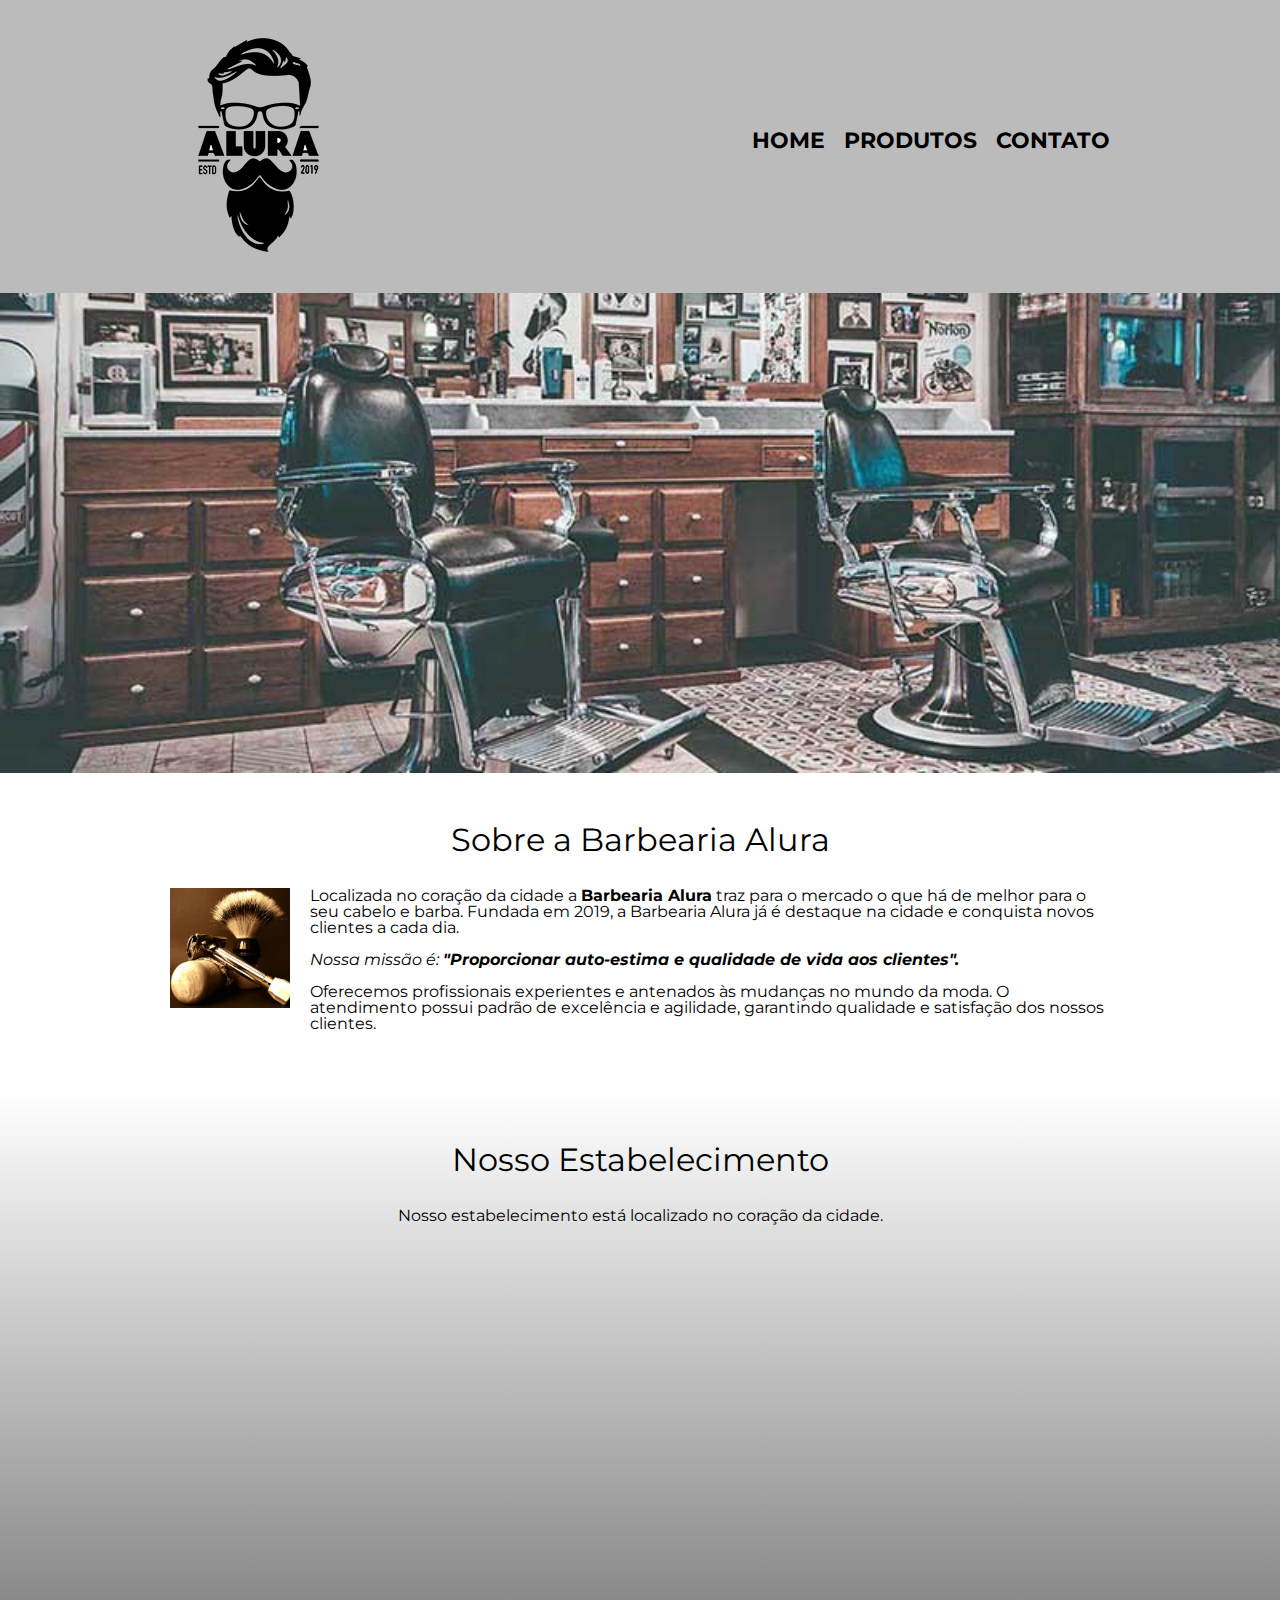
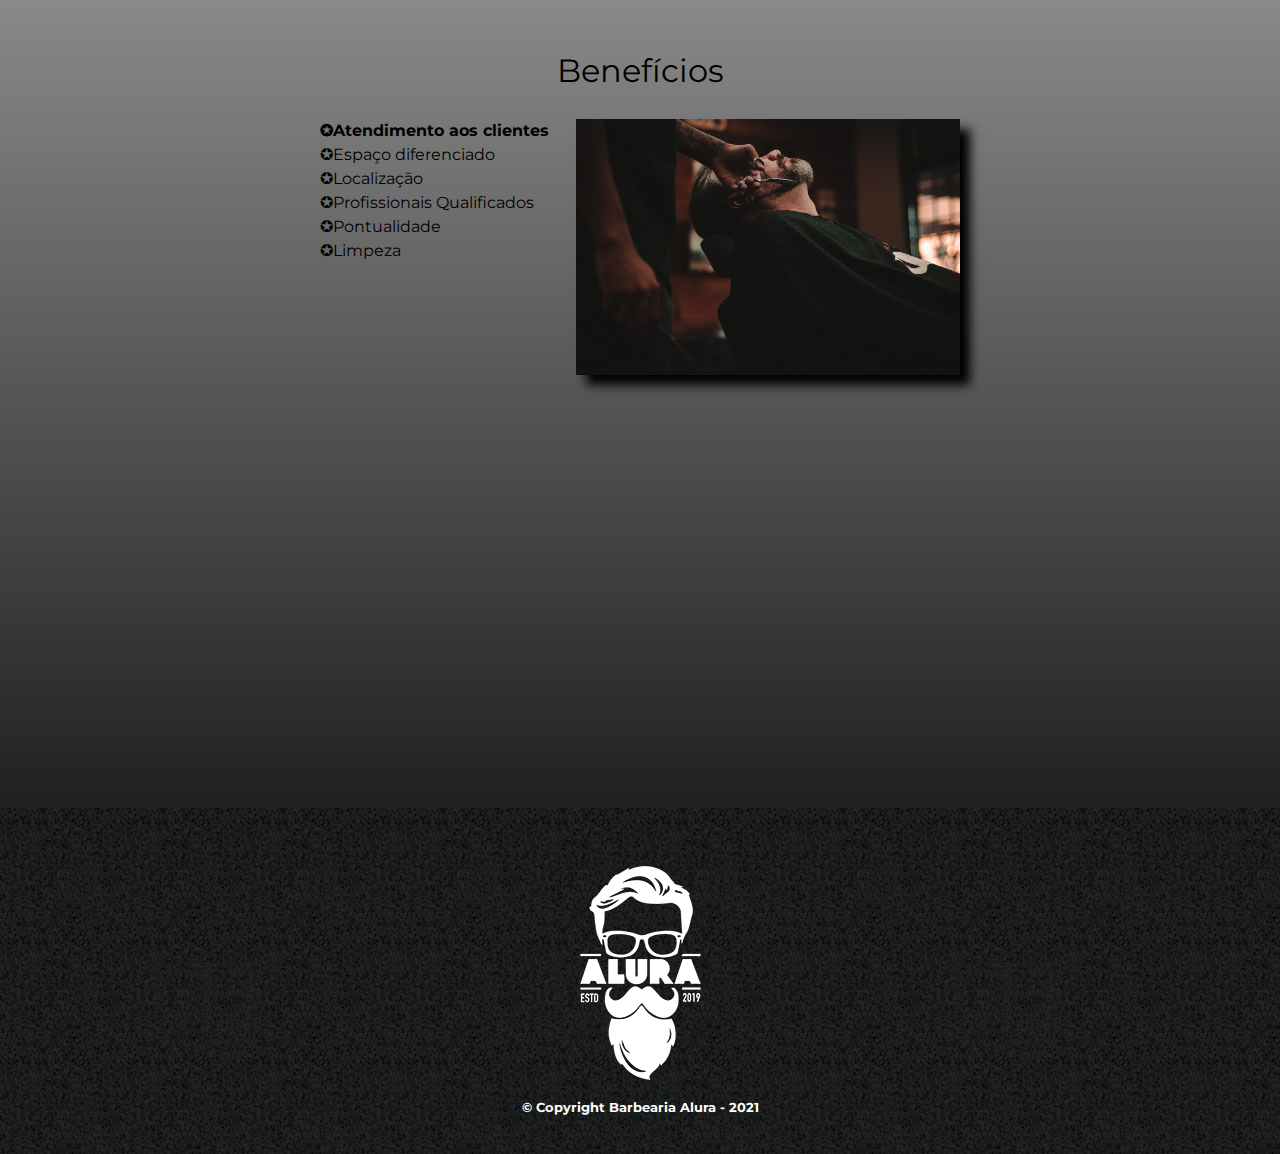
<file: index.html>
<!DOCTYPE html>

<html lang="pt-br">
    <head>
        <meta charset="UTF-8">
        <meta name="viewport" content="width=device-width">
        <title>Barbearia Alura</title>

        <link rel="stylesheet" href="reset.css">
        <link rel="stylesheet" href="style.css">
        <link href="https://fonts.googleapis.com/css?family=Montserrat&display=swap" rel="stylesheet">
    </head>
    <body>
        <header>
            <div class="caixa">
                <h1><img src="Imagens/logo.png"></h1>

                <nav>
                    <ul>
                        <li><a href="index.html">Home</a></li>
                        <li><a href="produtos.html">Produtos</a></li>
                        <li><a href="contatos.html">Contato</a></li>
                    </ul>
                </nav>
            </div>
        </header>

        <img class="banner" src="Imagens/banner.jpg">

        <main>
            <section class="principal">
                <h2 class="titulo-principal">Sobre a Barbearia Alura</h2>

                <img class="utensilios" src="Imagens/utensilios.jpg" alt="Utensilios de um barbeiro">

                <p>Localizada no coração da cidade a <strong>Barbearia Alura</strong> traz para o mercado o que há de melhor para o seu cabelo e barba. Fundada em 2019, a Barbearia Alura já é destaque na cidade e conquista novos clientes a cada dia.
                </p>
                <p id="missao"><em>Nossa missão é: <strong>"Proporcionar auto-estima e qualidade de vida aos clientes".</strong></em></p>
            
                <p>Oferecemos profissionais experientes e antenados às mudanças no mundo da moda. O atendimento possui padrão de excelência e agilidade, garantindo qualidade e satisfação dos nossos clientes.</p>
            </section>

            <section class="mapa">
                <h3 class="titulo-principal">Nosso Estabelecimento</h3>
                <p>Nosso estabelecimento está localizado no coração da cidade.</p>

                <div class="mapa-conteudo">
                    <iframe src="https://www.google.com/maps/embed?pb=!1m18!1m12!1m3!1d3656.448598130907!2d-46.634653385542414!3d-23.588239368469353!2m3!1f0!2f0!3f0!3m2!1i1024!2i768!4f13.1!3m3!1m2!1s0x94ce5a2b2ed7f3a1%3A0xab35da2f5ca62674!2sCaelum%20-%20Escola%20de%20Tecnologia!5e0!3m2!1spt-BR!2sbr!4v1580916426151!5m2!1spt-BR!2sbr" width="100%" height="300" frameborder="0" style="border:0;" allowfullscreen=""></iframe>
                </div>    
                </section>

            <section class="beneficios">
            <h3 class="titulo-principal">Benefícios</h3>

                <div class="conteudo-beneficios">
                    <ul class="lista-beneficios">
                        <li class="itens">Atendimento aos clientes</li>
                        <li class="itens">Espaço diferenciado</li>
                        <li class="itens">Localização</li>
                        <li class="itens">Profissionais Qualificados</li>
                        <li class="itens">Pontualidade</li>
                        <li class="itens">Limpeza</li>
                    </ul><img id src="Imagens/beneficios.jpg" class="imagem-beneficios">
                </div>

                <div class="video">
                    <iframe width="100%" height="315" src="https://www.youtube.com/embed/wcVVXUV0YUY" frameborder="0" allow="accelerometer; autoplay; encrypted-media; gyroscope; picture-in-picture" allowfullscreen></iframe>
                </div>
            </section>
        </main>
        <footer>
            <img src="Imagens/logo-branco.png">
            <p class="copyright">&copy Copyright Barbearia Alura - 2021</p>
        </footer>
    </body>
</html>
</file>
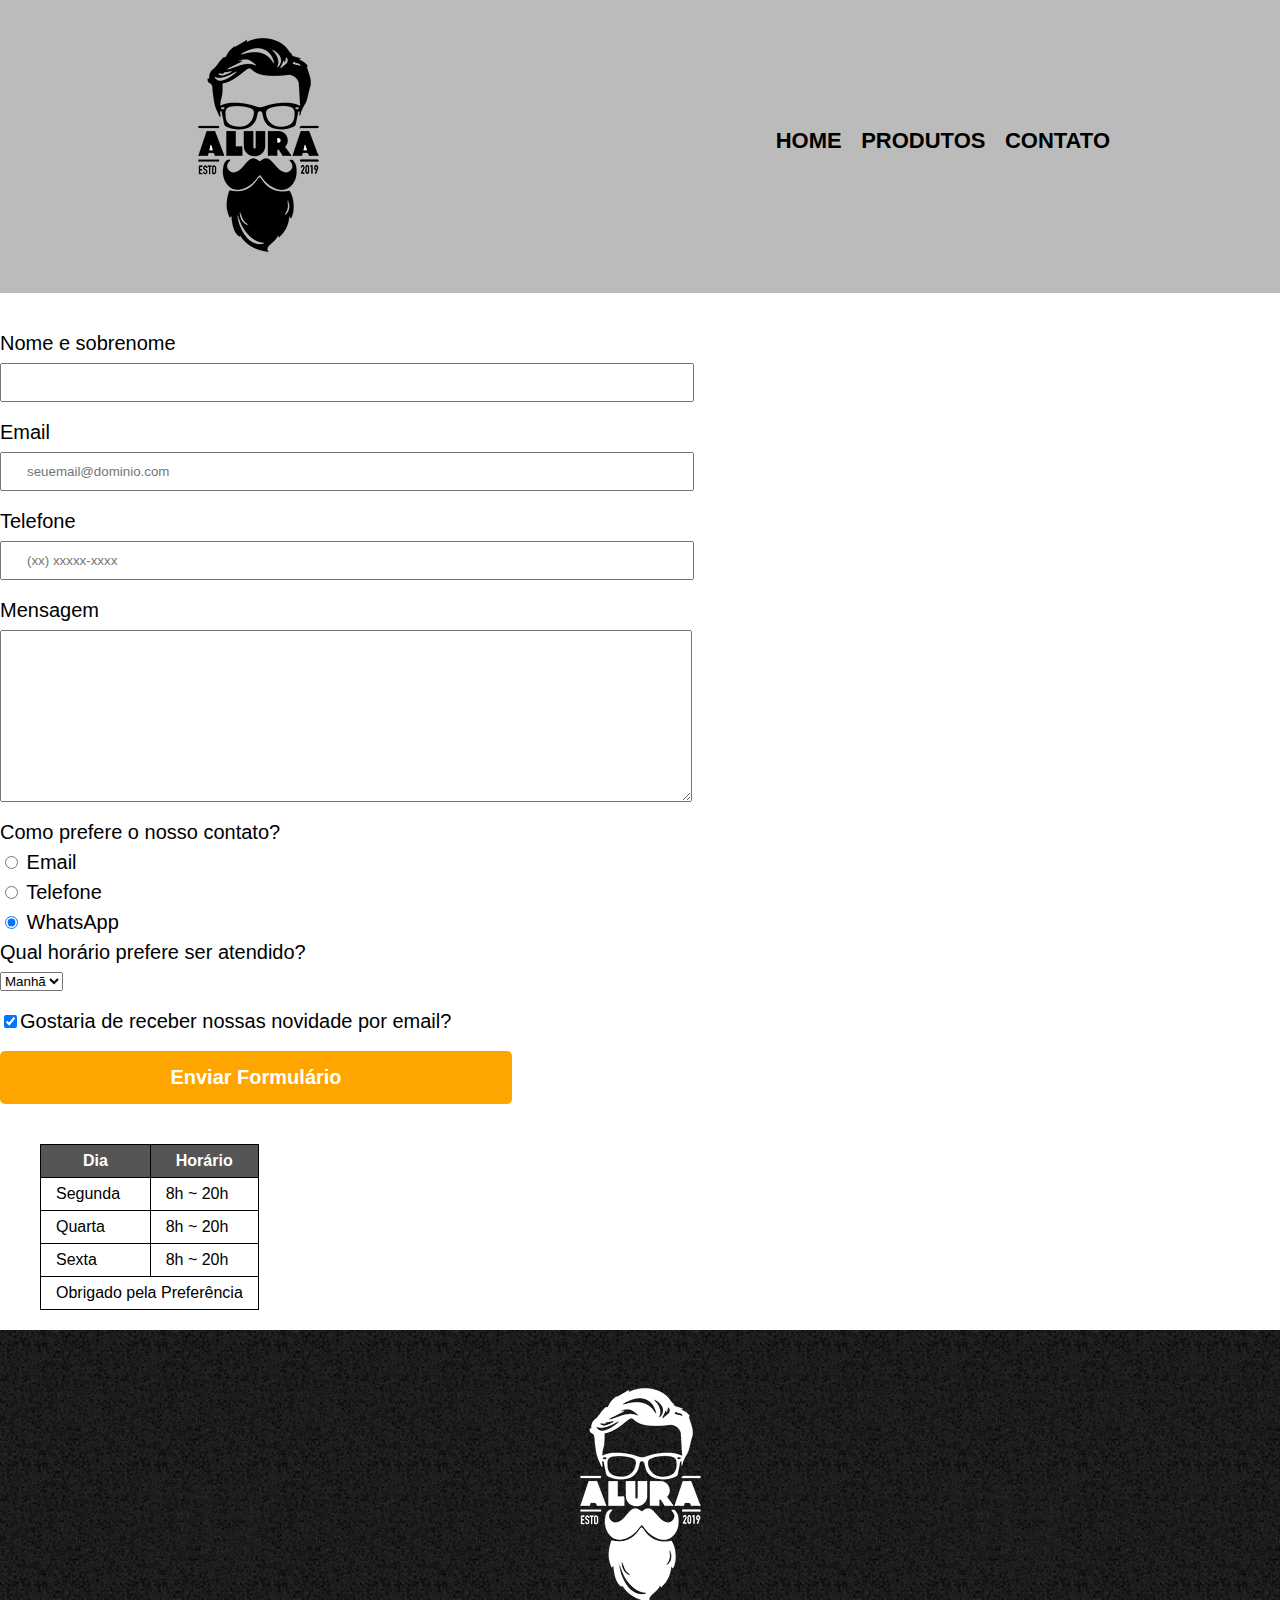
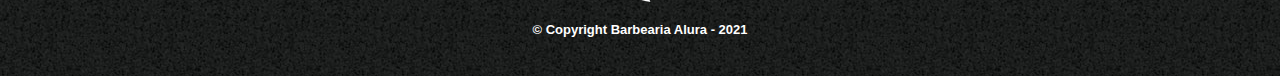
<file: contato.html>
<!DOCTYPE html>

<html lang="pt-b">
    <head>
        <meta charset="UTF-8">
        <meta name="viewport" content="width=device-width">
        
        <title>Contato - Barbearia Alura</title>
        <link rel="stylesheet" href="reset.css">
        <link rel="stylesheet" href="style.css">
    </head>
    <body>
        <header>
            <div class="caixa">
                <h1><img src="Imagens/logo.png" alt="Logo da Barbearia Alura"></h1>

                <nav>
                    <ul>
                        <li><a href="index.html">Home</a></li>
                        <li><a href="produtos.html">Produtos</a></li>
                        <li><a href="contatos.html">Contato</a></li>
                    </ul>
                </nav>
            </div>
        </header>
        <main>
            <form>
                <label for="nomesobrenome">Nome e sobrenome</label>
                <input type="text" id="nomesobrenome" class="input-padrao" required>

                <label for="email">Email</label>
                <input type="email" id="email" class="input-padrao" required placeholder="seuemail@dominio.com">

                <label for="telefone">Telefone</label>
                <input type="tel" id="telefone" class="input-padrao" required placeholder="(xx) xxxxx-xxxx">

                <label for="mensagem">Mensagem</label>
                <textarea cols="70" rows="10" id="mensagem" class="input-padrao" required></textarea>

                <fieldset>
                    <legend>Como prefere o nosso contato?</legend>
                    <label for="radio-email"><input type="radio" name="contato" value="email" id="radio-email"> Email</label>
                    
                    <label for="radio-telefone"><input type="radio" name="contato" value="telefone" id="radio-telefone"> Telefone</label>
                    
                    <label for="radio-whatsapp"><input type="radio" name="contato" value="whatsapp" id="radio-whatsapp" checked> WhatsApp</label>
                    
                </fieldset>

                <fieldset>
                    <legend>Qual horário prefere ser atendido?</legend>
                    <select>
                        <option>Manhã</option>
                        <option>Tarde</option>
                        <option>Noite</option>
                    </select>
                </fieldset>

                <label class="checkbox"><input type="checkbox" checked>Gostaria de receber nossas novidade por  email?</label>
                
                <input type="submit" value="Enviar Formulário" class="enviar">
            </form>

            <table>
                <thead>
                    <tr>
                        <th>Dia</th>
                        <th>Horário</th>
                    </tr>
                </thead>
                <tbody>
                    <tr>
                        <td>Segunda</td>
                        <td>8h ~ 20h</td>
                    </tr>
                    <tr>
                        <td>Quarta</td>
                        <td>8h ~ 20h</td>
                    </tr>
                    <tr>
                        <td>Sexta</td>
                        <td>8h ~ 20h</td>
                    </tr>
                    <tr>
                        <td colspan="2">Obrigado pela Preferência</td> 
                    </tr>
                </tbody>
            </table>
        </main>
        <footer>
            <img src="Imagens/logo-branco.png" alt="Logo da Barbearia Alura">
            <p class="copyright">&copy Copyright Barbearia Alura - 2021</p>
        </footer>
    </body>
</html>
</file>
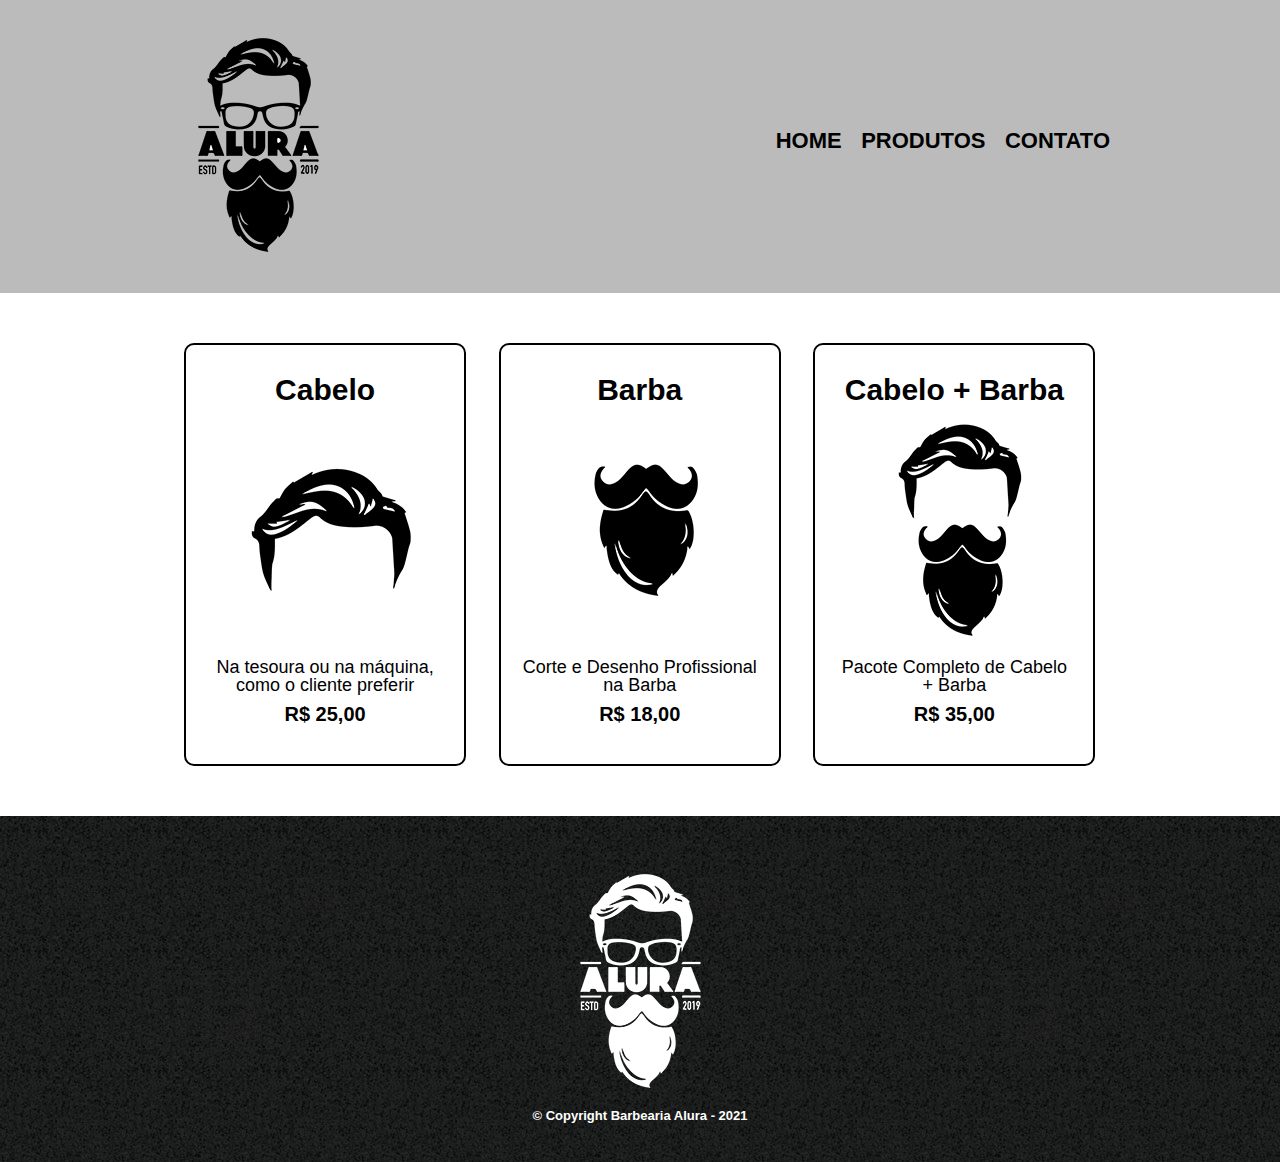
<file: produtos.html>
<!DOCTYPE html>

<html lang="pt-b">
    <head>
        <meta charset="UTF-8">
        <meta name="viewport" content="width=device-width">
        
        <title>Produtos - Barbearia Alura</title>
        <link rel="stylesheet" href="reset.css">
        <link rel="stylesheet" href="style.css">
    </head>
    <body>
        <header>
            <div class="caixa">
                <h1><img src="Imagens/logo.png"></h1>

                <nav>
                    <ul>
                        <li><a href="index.html">Home</a></li>
                        <li><a href="produtos.html">Produtos</a></li>
                        <li><a href="contato.html">Contato</a></li>
                    </ul>
                </nav>
            </div>
        </header>

        <main>
            <ul class="produtos">
                <li>
                    <h2>Cabelo</h2>
                    <img src="Imagens/cabelo.jpg">
                    <p class="produto-descricao">Na tesoura ou na máquina, como o cliente preferir</p>
                    <p class="produto-preco">R$ 25,00</p>
                </li>
                <li>
                    <h2>Barba</h2>
                    <img src="Imagens/barba.jpg">
                    <p class="produto-descricao">Corte e Desenho Profissional na Barba</p>
                    <p class="produto-preco">R$ 18,00</p>
                </li>
                <li>
                    <h2>Cabelo + Barba</h2>
                    <img src="Imagens/cabelo+barba.jpg">
                    <p class="produto-descricao">Pacote Completo de Cabelo + Barba</p>
                    <p class="produto-preco">R$ 35,00</p>
                </li>
            </ul>
        </main>

        <footer>
            <img src="Imagens/logo-branco.png">
            <p class="copyright">&copy Copyright Barbearia Alura - 2021</p>
        </footer>
    </body>
</html>
</file>
<file: style.css>
body {
    font-family: 'Montserrat', sans-serif;
}

header{
    background: #bbbbbb;
    padding: 20px 0;
}
.caixa{
    position: relative;
    width: 940px;
    margin: 0 auto;
}

/* menu */

nav{
    position: absolute;
    top: 110px;
    right: 0;
}
nav li{
    display: inline;
    margin: 0 0 0 15px;
}
nav a{
    text-transform: uppercase;
    color: #000000;
    font-weight: bold;
    font-size: 22px;
    text-decoration: none;
}
nav a:hover{
    color:rgb(255, 238, 0);
    text-decoration: underline;
}

/* -------FIM MENU------- */
.produtos{
    width: 940px;
    margin: 0 auto;
    padding: 50px 0;
}
.produtos li{
    display: inline-block;
    text-align: center;
    width: 30%;
    vertical-align: top;
    margin: 0 1.5%;
    padding: 30px 20px;
    box-sizing: border-box;
    border: 2px solid #000000;
    border-radius: 10px;
}
.produtos li:hover{
    border-color: rgb(255, 238, 0);
}
.produtos li:active{
    border-color: #06f726;
}
.produtos li:hover h2{
    font-size: 35px;
}
.produtos h2{
    font-size: 30px;
    font-weight: bold;
}
.produto-descricao{
    font-size: 18px;
}
.produto-preco{
    font-size: 20px;
    font-weight: bold;
    margin: 10px 0;
}
footer{
    text-align: center;
    background: url("Imagens/bg.jpg");
    padding: 40px 0;
}
.copyright{
    color:white;
    font-size: 13px;
    font-weight: bold;
    margin: 20 px 0 0;
}

    

form{
    margin: 40px 0;
}
form label, form legend {
    display: block;
    font-size: 20px;
    margin: 0 0 10px;
}
.input-padrao{
    display: block;
    margin: 0 0 20px;
    padding: 10px 25px;
    width: 50%;
}
.checkbox{
    margin: 20px 0;
}
.enviar{
    width: 40%;
    padding: 15px 0;
    background-color: orange;
    color: white;
    font-weight: bold;
    font-size: 20px;
    border: none;
    border-radius: 5px;
    transition: 1s all;
    cursor: pointer;
}
.enviar:hover {
    background-color: darkorange;
    transform: scale(1.2);
}

table {
    margin: 20px 40px;
}
thead {
    background: #555;
    color: white;
    font-weight: bold;
}
td, th {
    border: 1px solid #000000;
    padding: 8px 15px ;
}

/* CSS da página inicial */
.banner{
    width: 100%;
}
.titulo-principal{
    text-align: center;
    font-size: 2em;
    margin: 0 0 1em;
    clear: left;
}

.principal{
    padding: 3em 0;
    background: #FEFEFE;
    width: 940px;
    margin: 0 auto;
}
.principal p{
    margin: 0 0 1em;
}
.principal strong{
    font-weight: bold;
}
.principal em{
    font-style: italic;
}
.utensilios{
    width: 120px;
    float: left;
    margin: 0 20px 20px 0;
}
.mapa{
    padding: 3em 0;
    background: linear-gradient(#fefefe, #888888);
}
.mapa-conteudo{
    width: 940px;
    margin: 0 auto;
}
.mapa p{
    margin: 0 0 2em;
    text-align: center;
}
.beneficios{
    padding: 3em 0;
    background: linear-gradient(#888888, rgb(32, 32, 32));
}
.conteudo-beneficios{
    width: 640px;
    margin: 0 auto;
}
.lista-beneficios{
    width: 40%;
    display: inline-block;
    vertical-align: top;
}
.imagem-beneficios{
    width: 60%;
    opacity: 1;
    transition: 400ms;
    box-shadow: 10px 10px 10px 0 #000000;
}
.imagem-beneficios:hover{
    opacity: 0.3;
}
.itens{
    line-height: 1.5;
}
.itens:first-child{
    font-weight: bold;
}
.itens:before{
    content: "✪";
}
.video{
    width: 560px;
    margin: 2em auto;
}

/* Visualização mobile */

@media screen and (max-width: 480px){
    .caixa, .principal, .conteudo-beneficios, .mapa-conteudo, .video{
        width: auto;
    }
    h1{
        text-align: center;
    }
    nav{
        position: static;
    }
    .lista-beneficios, .imagem-beneficios{
        width: 100%;
    }
    .produtos, .produto-descricao, .produto-preco, .produtos li{
        width: auto;
    }
}
</file>
